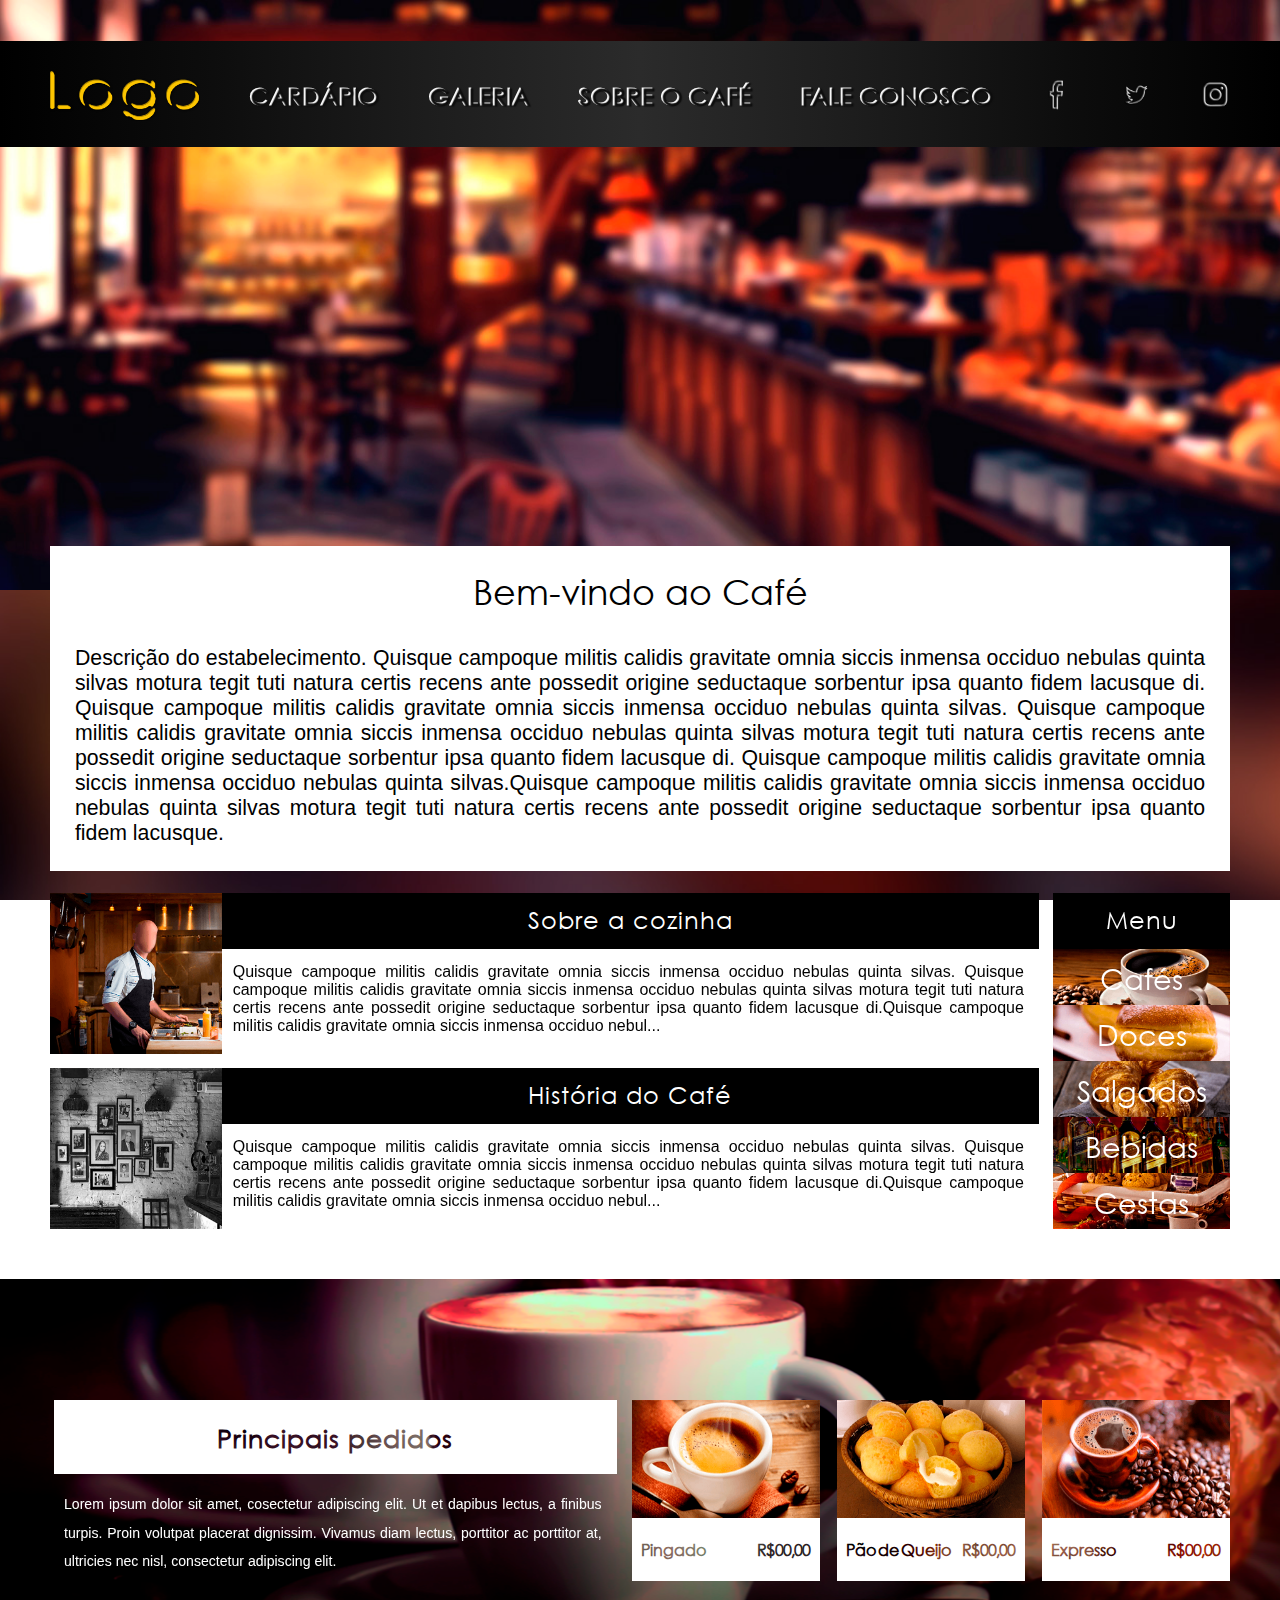
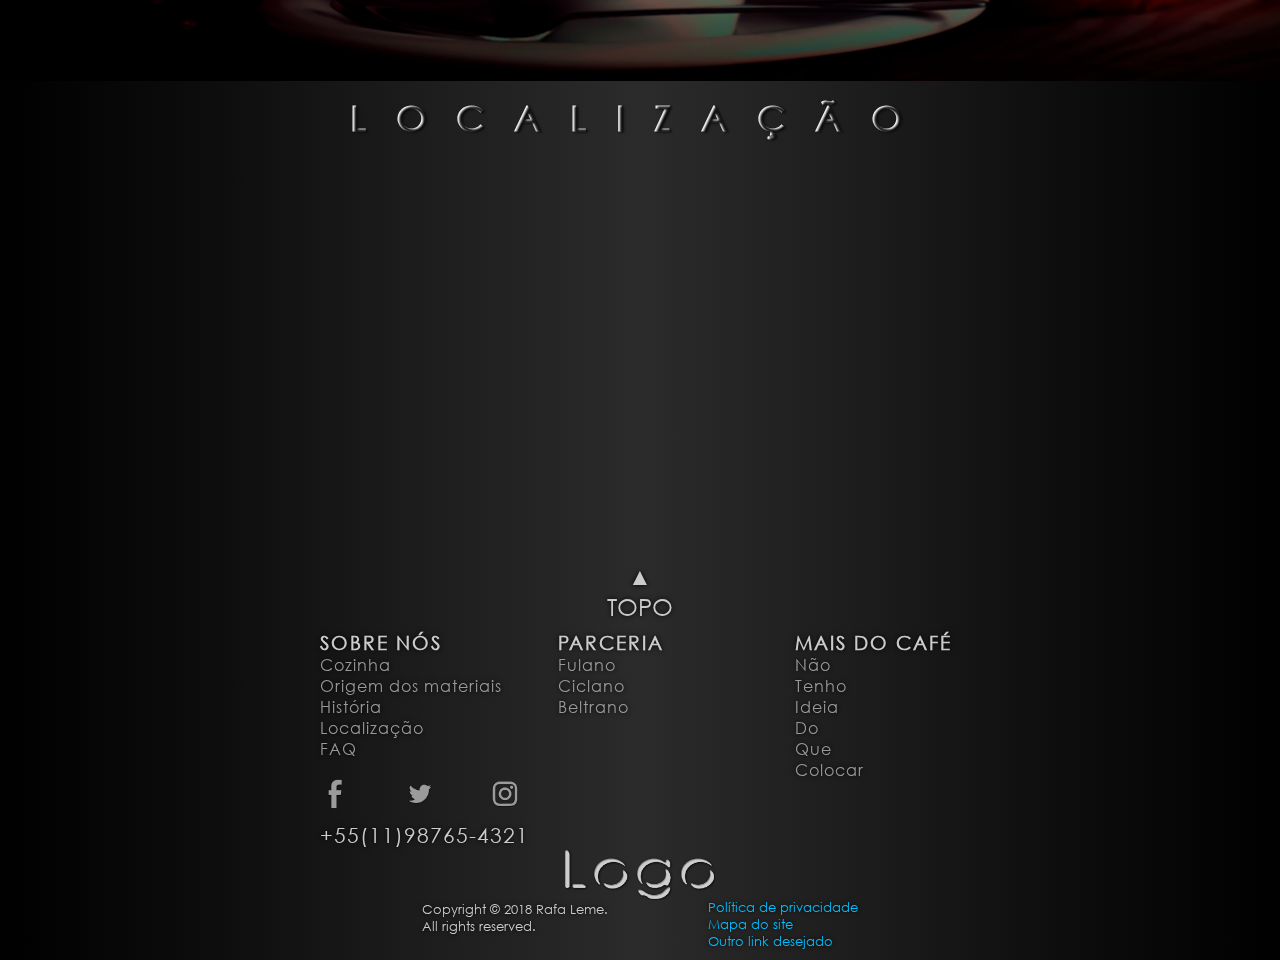
<file: index.html>
<!DOCTYPE html>
<html lang="pt-br">   
    <head>
        <meta charset="utf-8">
        <title>Nome do Café</title>
        <link rel="stylesheet" href="CSS/estilo.css">
    </head>
    <body>
        <header id="header">
            <nav>
                <ul>
                    <li id="logo"><a href="index.html"><img src="images/logo.png" alt="Logo" /></a></li>                  
                    <li><a href="menu.html">Cardápio</a></li>
                    <li><a href="galeria.html">Galeria</a></li>
                    <li><a href="sobre.html">Sobre o Café</a></li>
                    <li><a href="fale_conosco.html">Fale conosco</a></li>
                    <li class="listaredes"><a href="https://www.facebook.com"><img src="images/fblogonav.png" alt="f" class="redesocial" /></a></li>
                    <li class="listaredes"><a href="https://www.twitter.com"><img src="images/ttlogonav.png" alt="t" class="redesocial"/></a></li>
                    <li class="listaredes"><a href="https://www.instagram.com"><img src="images/iglogonav.png" alt="i" class="redesocial"/></a></li>
                </ul>                
            </nav>                    
        </header>
        <main>
            <article id="principal">
                <h1>Bem-vindo ao Café</h1>
                <p> Descrição do estabelecimento. Quisque campoque militis calidis gravitate omnia siccis inmensa occiduo nebulas quinta silvas motura tegit tuti natura certis recens ante possedit origine seductaque sorbentur ipsa quanto fidem lacusque di. Quisque campoque militis calidis gravitate omnia siccis inmensa occiduo nebulas quinta silvas. Quisque campoque militis calidis gravitate omnia siccis inmensa occiduo nebulas quinta silvas motura tegit tuti natura certis recens ante possedit origine seductaque sorbentur ipsa quanto fidem lacusque di. Quisque campoque militis calidis gravitate omnia siccis inmensa occiduo nebulas quinta silvas.Quisque campoque militis calidis gravitate omnia siccis inmensa occiduo nebulas quinta silvas motura tegit tuti natura certis recens ante possedit origine seductaque sorbentur ipsa quanto fidem lacusque.</p>
            </article>
            <article id="sobre">
                <h6>a</h6>
                <a href="sobre.html#cozinha">
                    <section id="sobrecozinha">
                        <img src="images/sobrecozinha.png" alt="Sobre a Cozinha" />
                        <h2>Sobre a cozinha</h2>
                        <p>Quisque campoque militis calidis gravitate omnia siccis inmensa occiduo nebulas quinta silvas. Quisque campoque militis calidis gravitate omnia siccis inmensa occiduo nebulas quinta silvas motura tegit tuti natura certis recens ante possedit origine seductaque sorbentur ipsa quanto fidem lacusque di.Quisque campoque militis calidis gravitate omnia siccis inmensa occiduo nebul...</p>      
                    </section>
                </a>
                <a href="sobre.html#historia">
                    <section id="sobrehistoria">
                        <img src="images/sobrehistoria.png" alt="História do Café" />
                        <h2>História do Café</h2>
                        <p>Quisque campoque militis calidis gravitate omnia siccis inmensa occiduo nebulas quinta silvas. Quisque campoque militis calidis gravitate omnia siccis inmensa occiduo nebulas quinta silvas motura tegit tuti natura certis recens ante possedit origine seductaque sorbentur ipsa quanto fidem lacusque di.Quisque campoque militis calidis gravitate omnia siccis inmensa occiduo nebul...</p>
                    </section>
                    </a>
                <aside id="menurapido">
                    <h2><a href="menu.html#cardapio">Menu</a></h2>
                    <ul>
                        <li id="listacafes"><a href="menu.html#cafes">Cafés</a></li>
                        <li id="listadoces"><a href="menu.html#doces">Doces</a></li>
                        <li id="listasalgados"><a href="menu.html#salgados">Salgados</a></li>
                        <li id="listabebidas"><a href="menu.html#bebidas">Bebidas</a></li>
                        <li id="listacestas"><a href="menu.html#cestas">Cestas</a></li>
                    </ul>
                </aside>
            </article>
        </main>
        <article id="pedidos">
            <h2>Principais pedidos</h2>
            <p>Lorem ipsum dolor sit amet, cosectetur adipiscing elit. Ut et dapibus lectus, a finibus turpis. Proin volutpat placerat dignissim. Vivamus diam lectus, porttitor ac porttitor at, ultricies nec nisl, consectetur adipiscing elit.</p>                
            <section id="pedido01">
                <h6>a</h6>
                <img src="images/pedido01.png" alt="pedido01" />
                <section>
                    <h4>Pingado</h4>
                    <p>R$ 00,00</p>
                </section>
            </section>
            <section id="pedido02">
                <h6>a</h6>
                <img src="images/pedido02.png" alt="pedido02" />
                <section>
                    <h4>Pão de Queijo</h4>
                    <p>R$ 00,00</p>
                </section>
            </section>
            <section id="pedido03">
                <h6>a</h6>
                <img src="images/pedido03.png" alt="pedido03" />
                <section>
                    <h4>Expresso</h4>
                    <p>R$ 00,00</p>
                </section>
            </section>
        </article>
        <article id="local">
            <h2>Localização</h2>
            <iframe src="https://www.google.com/maps/embed/v1/place?q=Faculdade+de+Tecnologia+de+São+Roque,São+Roque,SP&key=AIzaSyAN0om9mFmy1QN6Wf54tXAowK4eT0ZUPrU&zoom=18"></iframe>
        </article>
        <footer>
            <a id="linktopo" href="#header"> ▲ TOPO</a>
            <section id="footercoluna1">
                <h3>Sobre nós</h3>
                <ul id="sobrenos">
                    <li><a href="sobre.html#cozinha">Cozinha</a></li>
                    <li><a href="sobre.html#ingredientes">Origem dos materiais</a></li>
                    <li><a href="sobre.html#historia">História</a></li>
                    <li><a href="sobre.html#localsobre">Localização</a></li>
                    <li><a href="sobre.html#faq">FAQ</a></li>
                </ul>
                <ul id="footersocial">
                    <li><a href="https://www.facebook.com"><img src="images/fblogo.png" alt="f" class="redesocial" /></a></li>
                    <li><a href="https://www.twitter.com"><img src="images/ttlogo.png" alt="t" class="redesocial"/></a></li>
                    <li><a href="https://www.instagram.com"><img src="images/iglogo.png" alt="i" class="redesocial"/></a></li>
                </ul>
                <p>+55(11)98765-4321</p>
            </section>
            <section id="footercoluna2">
                <h3>Parceria</h3>
                <ul>
                    <li><a href="#">Fulano</a></li>
                    <li><a href="#">Ciclano</a></li>
                    <li><a href="#">Beltrano</a></li>
                </ul>
            </section>
            <section id="footercoluna3">
                <h3>Mais do café</h3>
                <ul>
                    <li><a href="#">Não</a></li>
                    <li><a href="#">Tenho</a></li>
                    <li><a href="#">Ideia</a></li>
                    <li><a href="#">Do</a></li>
                    <li><a href="#">Que</a></li>
                    <li><a href="#">Colocar</a></li>
                </ul>
            </section>
            <img id="logofooter" src="images/logobasico.png" alt="Logo" />
            <section id="logofundoesquerdo">
                <h6>a</h6>
                <p>Copyright &copy; 2018 Rafa Leme.</p>
                <p>All rights reserved.</p>
            </section>
            <section id="logofundodireito">
                <h6>a</h6>
                <p><a href="#">Política de privacidade</a></p>
                <p><a href="#">Mapa do site</a></p>
                <p><a href="#">Outro link desejado</a></p>
            </section>
        </footer>
    </body>
</html>
</file>
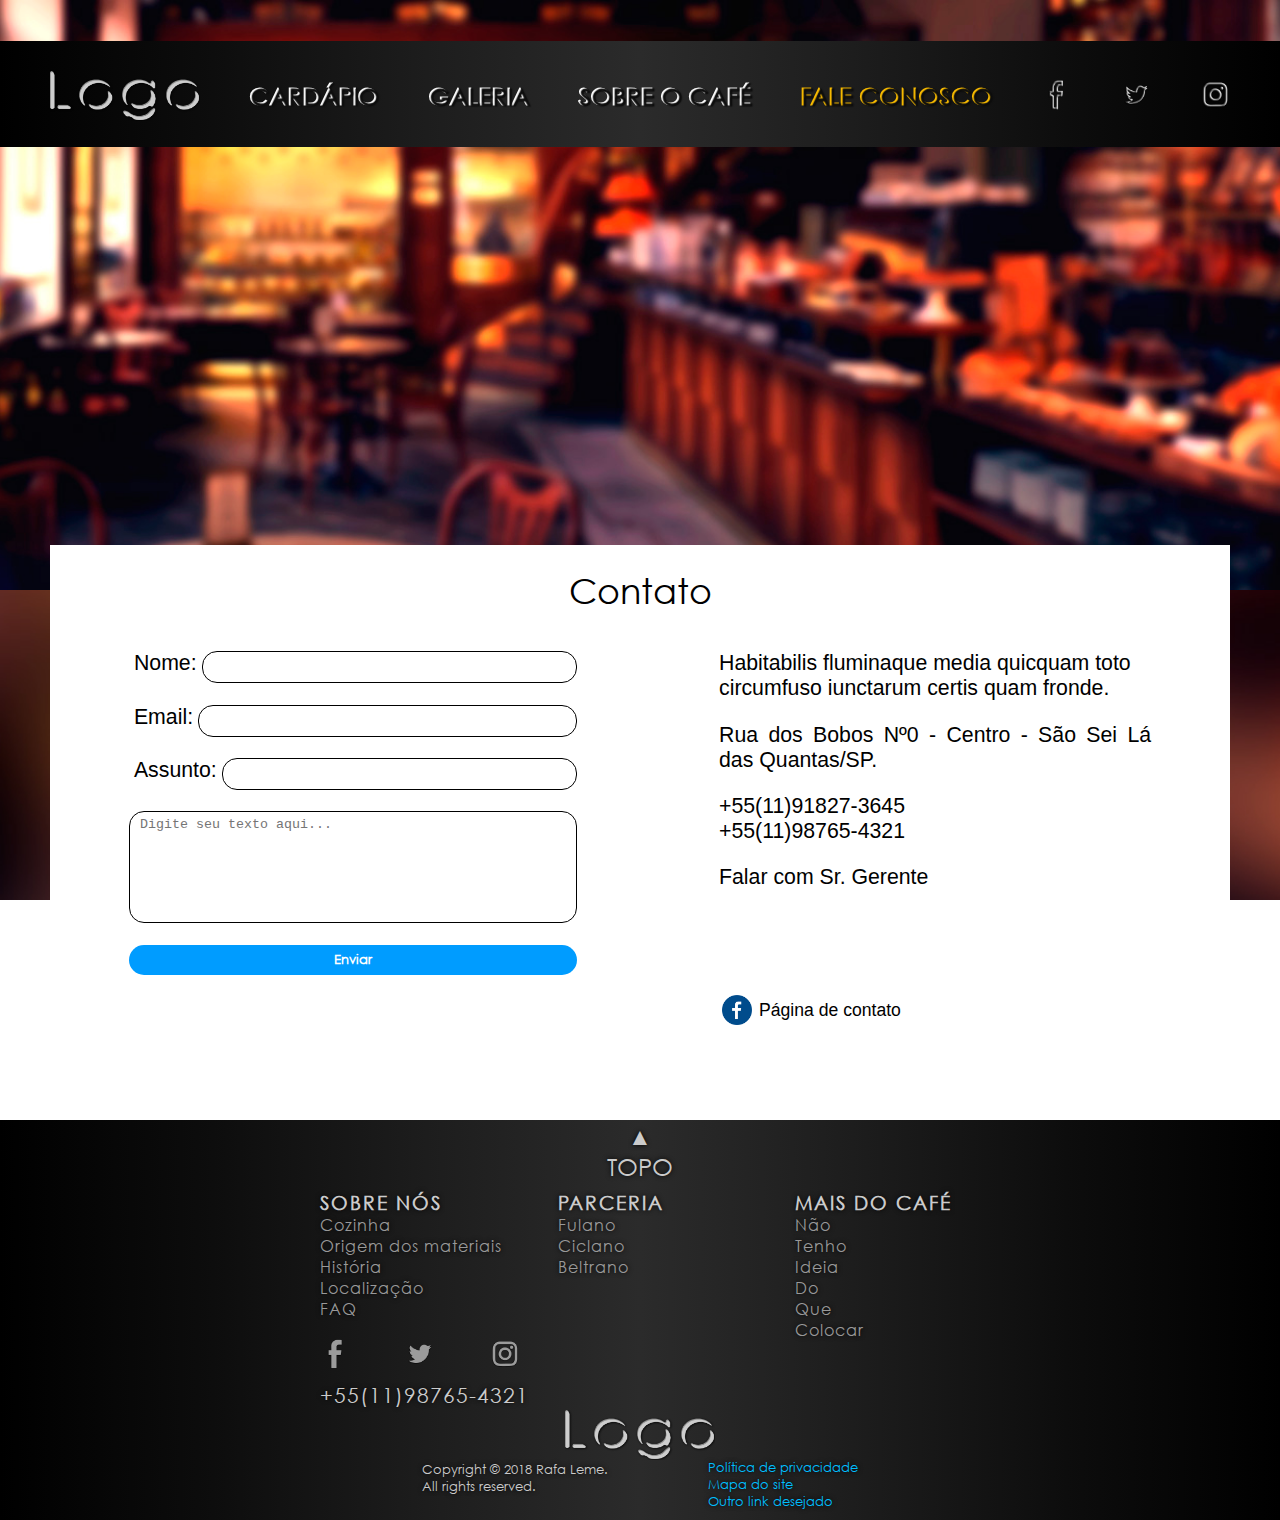
<file: fale_conosco.html>
<!DOCTYPE html>
<html lang="pt-br">   
    <head>
        <meta charset="utf-8">
        <title>Nome do Café | Contato</title>
        <link rel="stylesheet" href="CSS/estilo.css">
    </head>
    <body>
        <header id="header">
            <nav>
                <ul>
                    <li id="logo"><a href="index.html"><img src="images/logobasico.png" alt="Logo" /></a></li>                  
                    <li><a href="menu.html">Cardápio</a></li>
                    <li><a href="galeria.html">Galeria</a></li>
                    <li><a href="sobre.html">Sobre o Café</a></li>
                    <li><a href="fale_conosco.html" id="activelink">Fale conosco</a></li>
                    <li class="listaredes"><a href="https://www.facebook.com"><img src="images/fblogonav.png" alt="f" class="redesocial" /></a></li>
                    <li class="listaredes"><a href="https://www.twitter.com"><img src="images/ttlogonav.png" alt="t" class="redesocial"/></a></li>
                    <li class="listaredes"><a href="https://www.instagram.com"><img src="images/iglogonav.png" alt="i" class="redesocial"/></a></li>
                </ul>                
            </nav>                    
        </header>
        <main>
            <article id="contato">
                <h1>Contato</h1>
                <section id="contatotel">
                    <h2>Telefone</h2>
                    <p>Habitabilis fluminaque media quicquam toto
        circumfuso iunctarum certis quam fronde.</p>
                    <p>Rua dos Bobos Nº0 - Centro - São Sei Lá das Quantas/SP.</p>
                    <p>+55(11)91827-3645
                        +55(11)98765-4321</p>
                    <p>Falar com Sr. Gerente</p>
                    <a href="https://www.facebook.com"><img id="fbroundlogo" src="images/fblogoround.png" alt="f"/>Página de contato</a>
                </section>
                <section id="contatoemail">
                    <h2>Mande-nos um email</h2>
                    <form action="#" method="post">
                        <fieldset>
                            <p>
                                <label for="name">Nome:</label>
                                <input type="text" id="name" />
                            </p>
                            <p>
                                <label for="email">Email:</label>
                                <input type="email" id="email" />
                            </p>
                            <p>
                                <label for="subject">Assunto:</label>
                                <input id="subject">
                            </p>
                            <p>
                                <label id="msgbox" for="msg">Mensagem:</label>
                                <textarea id="msg" placeholder="Digite seu texto aqui..."></textarea>
                            </p>
                            <p class="button">
                                <button type="submit">Enviar</button>
                            </p>
                        </fieldset>
                    </form>
                </section>
            </article>
        </main>
        <footer>
            <a id="linktopo" href="#header"> ▲ TOPO</a>
            <section id="footercoluna1">
                <h3>Sobre nós</h3>
                <ul id="sobrenos">
                    <li><a href="sobre.html#cozinha">Cozinha</a></li>
                    <li><a href="sobre.html#ingredientes">Origem dos materiais</a></li>
                    <li><a href="sobre.html#historia">História</a></li>
                    <li><a href="sobre.html#localsobre">Localização</a></li>
                    <li><a href="sobre.html#faq">FAQ</a></li>
                </ul>
                <ul id="footersocial">
                    <li><a href="https://www.facebook.com"><img src="images/fblogo.png" alt="f" class="redesocial" /></a></li>
                    <li><a href="https://www.twitter.com"><img src="images/ttlogo.png" alt="t" class="redesocial"/></a></li>
                    <li><a href="https://www.instagram.com"><img src="images/iglogo.png" alt="i" class="redesocial"/></a></li>
                </ul>
                <p>+55(11)98765-4321</p>
            </section>
            <section id="footercoluna2">
                <h3>Parceria</h3>
                <ul>
                    <li><a href="#">Fulano</a></li>
                    <li><a href="#">Ciclano</a></li>
                    <li><a href="#">Beltrano</a></li>
                </ul>
            </section>
            <section id="footercoluna3">
                <h3>Mais do café</h3>
                <ul>
                    <li><a href="#">Não</a></li>
                    <li><a href="#">Tenho</a></li>
                    <li><a href="#">Ideia</a></li>
                    <li><a href="#">Do</a></li>
                    <li><a href="#">Que</a></li>
                    <li><a href="#">Colocar</a></li>
                </ul>
            </section>
            <img id="logofooter" src="images/logobasico.png" alt="Logo" />
            <section id="logofundoesquerdo">
                <h6>a</h6>
                <p>Copyright &copy; 2018 Rafa Leme.</p>
                <p>All rights reserved.</p>
            </section>
            <section id="logofundodireito">
                <h6>a</h6>
                <p><a href="#">Política de privacidade</a></p>
                <p><a href="#">Mapa do site</a></p>
                <p><a href="#">Outro link desejado</a></p>
            </section>
        </footer>
    </body>
</html>
</file>
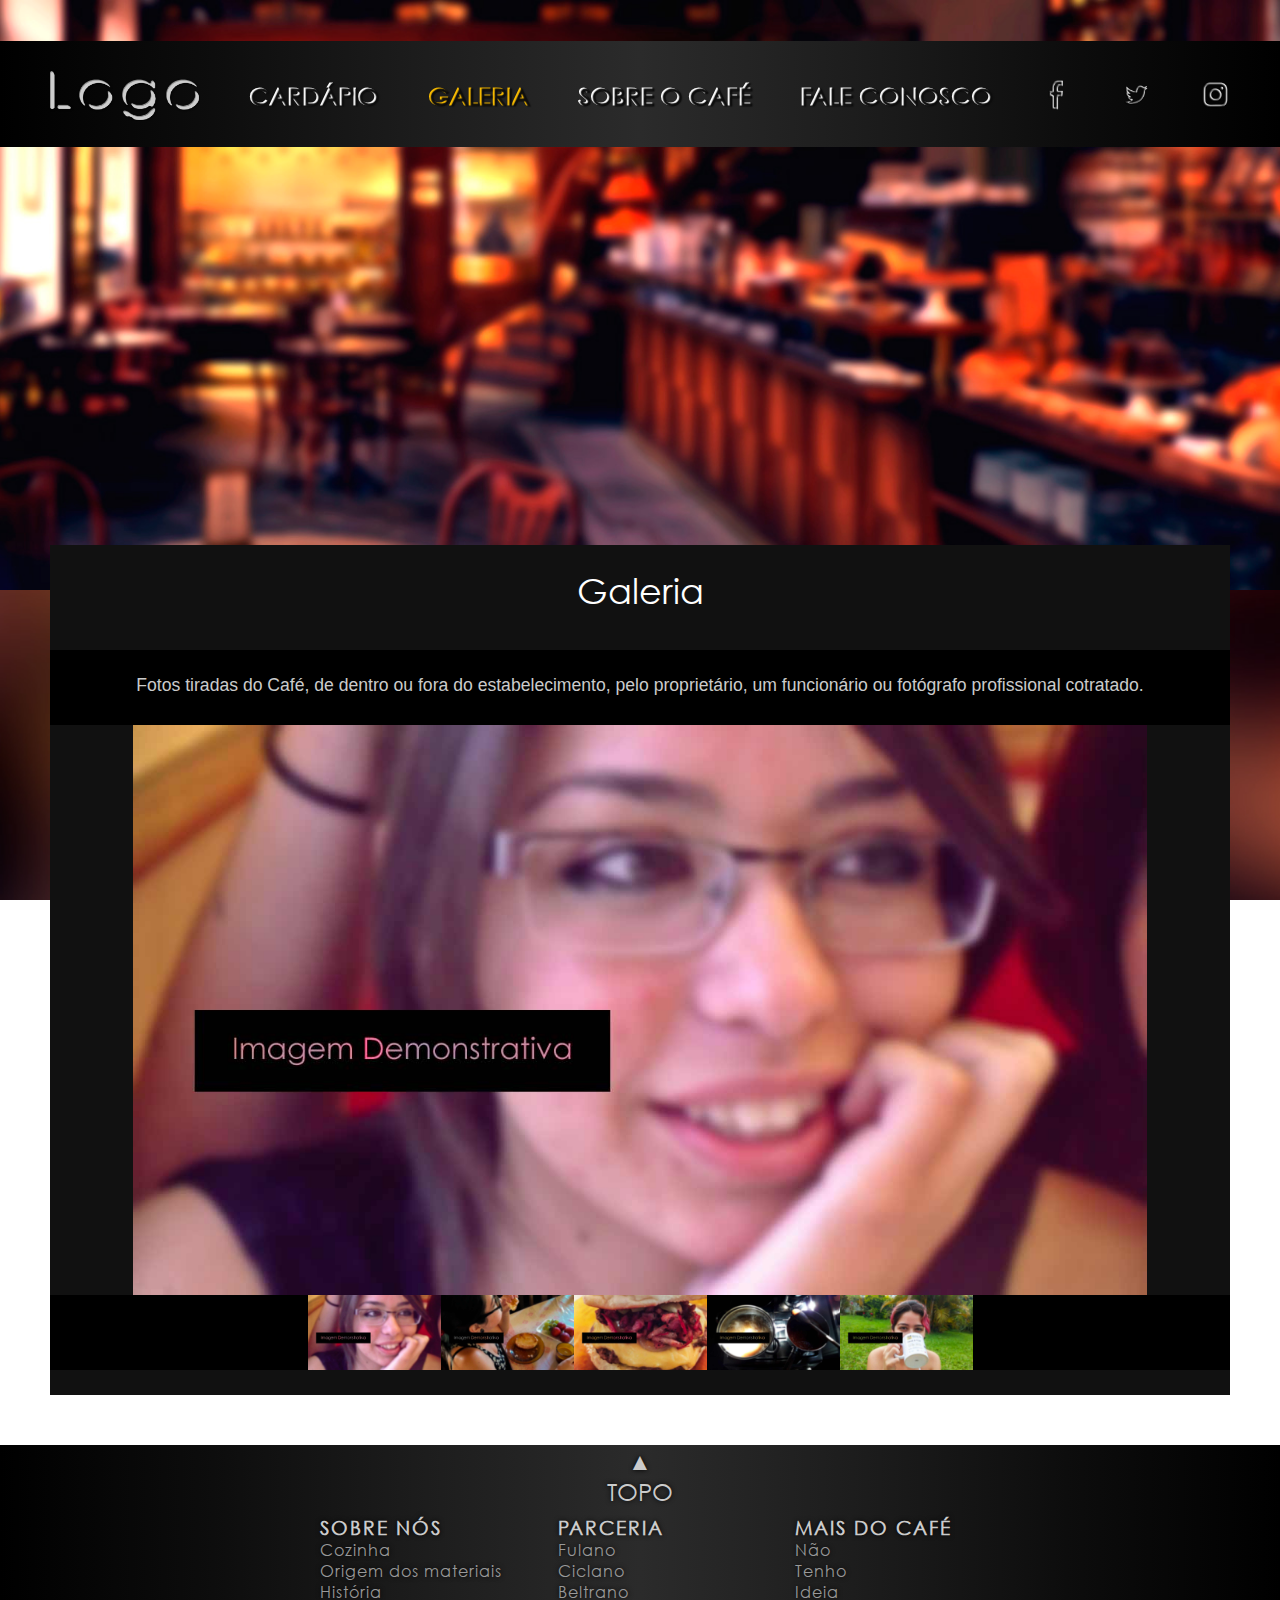
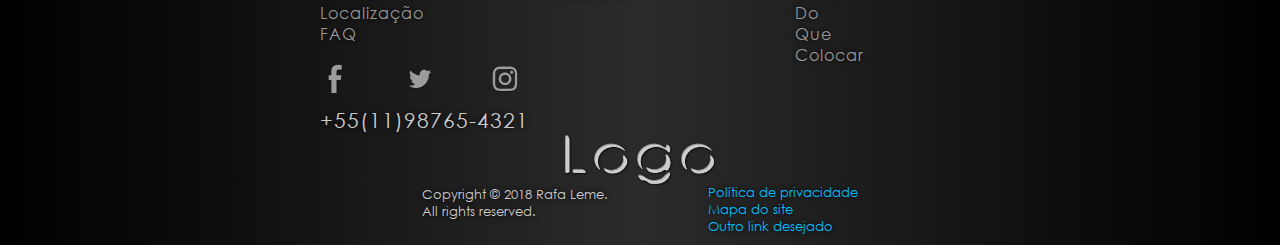
<file: galeria.html>
<!DOCTYPE html>
<html lang="pt-br">   
    <head>
        <meta charset="utf-8">
        <title>Nome do Café | Galeria</title>
        <link rel="stylesheet" href="CSS/estilo.css">
    </head>
    <body>
        <header id="header">
            <nav>
                <ul>
                    <li id="logo"><a href="index.html"><img src="images/logobasico.png" alt="Logo" /></a></li>                  
                    <li><a href="menu.html">Cardápio</a></li>
                    <li><a href="galeria.html" id="activelink">Galeria</a></li>
                    <li><a href="sobre.html">Sobre o Café</a></li>
                    <li><a href="fale_conosco.html">Fale conosco</a></li>
                    <li class="listaredes"><a href="https://www.facebook.com"><img src="images/fblogonav.png" alt="f" class="redesocial" /></a></li>
                    <li class="listaredes"><a href="https://www.twitter.com"><img src="images/ttlogonav.png" alt="t" class="redesocial"/></a></li>
                    <li class="listaredes"><a href="https://www.instagram.com"><img src="images/iglogonav.png" alt="i" class="redesocial"/></a></li>
                </ul>                
            </nav>                    
        </header>
        <main>
            <article id="galeria">
                <h1>Galeria</h1>
                <p>Fotos tiradas do Café, de dentro ou fora do estabelecimento, pelo proprietário, um funcionário ou fotógrafo profissional cotratado.</p>
                <ul id="navgaleria">
                    <li><a href="#foto1"><img alt="" src="images/fotografia1.jpg" /></a></li>
                    <li><a href="#foto2"><img alt="" src="images/fotografia2.jpg" /></a></li>
                    <li><a href="#foto3"><img alt="" src="images/fotografia3.jpg" /></a></li>
                    <li><a href="#foto4"><img alt="" src="images/fotografia4.jpg" /></a></li>
                    <li><a href="#foto5"><img alt="" src="images/fotografia5.jpg" /></a></li>
                </ul>
                <section id="fotocheia">
                    <h6>a</h6>
                    <section>
                        <h6>a</h6>
                        <img id="foto1" alt="" src="images/fotografia1.jpg" />
                        <section>
                            <h3>Nome da imagem 01</h3>
                            <p>Descrição da imagem</p>
                            <p>Pessoas na foto</p>
                            <p>Fotógrafo DD/MM/AA</p>
                        </section>
                    </section>
                    <section>
                        <h6>a</h6>
                        <a id="foto2"></a>
                        <img alt="" src="images/fotografia2.jpg" />
                        <section>
                            <h3>Nome da imagem 02</h3>
                            <p>Descrição da imagem</p>
                            <p>Pessoas na foto</p>
                            <p>Fotógrafo DD/MM/AA</p>
                        </section>
                    </section>
                    <section>
                        <h6>a</h6>
                        <img id="foto3" alt="" src="images/fotografia3.jpg" />
                        <section>
                            <h3>Nome da imagem 03</h3>
                            <p>Descrição da imagem</p>
                            <p>Pessoas na foto</p>
                            <p>Fotógrafo DD/MM/AA</p>
                        </section>
                    </section>
                    <section>
                        <h6>a</h6>
                        <img id="foto4" alt="" src="images/fotografia4.jpg" />
                        <section>
                            <h3>Nome da imagem 04</h3>
                            <p>Descrição da imagem</p>
                            <p>Pessoas na foto</p>
                            <p>Fotógrafo DD/MM/AA</p>
                        </section>
                    </section>
                    <section>
                        <h6>a</h6>
                        <img id="foto5" alt="" src="images/fotografia5.jpg" />
                        <section>
                            <h3>Nome da imagem 05</h3>
                            <p>Descrição da imagem</p>
                            <p>Pessoas na foto</p>
                            <p>Fotógrafo DD/MM/AA</p>
                        </section>
                    </section>
                </section>
            </article>
        </main>
        <footer>
            <a id="linktopo" href="#header"> ▲ TOPO</a>
            <section id="footercoluna1">
                <h3>Sobre nós</h3>
                <ul id="sobrenos">
                    <li><a href="sobre.html#cozinha">Cozinha</a></li>
                    <li><a href="sobre.html#ingredientes">Origem dos materiais</a></li>
                    <li><a href="sobre.html#historia">História</a></li>
                    <li><a href="sobre.html#localsobre">Localização</a></li>
                    <li><a href="sobre.html#faq">FAQ</a></li>
                </ul>
                <ul id="footersocial">
                    <li><a href="https://www.facebook.com"><img src="images/fblogo.png" alt="f" class="redesocial" /></a></li>
                    <li><a href="https://www.twitter.com"><img src="images/ttlogo.png" alt="t" class="redesocial"/></a></li>
                    <li><a href="https://www.instagram.com"><img src="images/iglogo.png" alt="i" class="redesocial"/></a></li>
                </ul>
                <p>+55(11)98765-4321</p>
            </section>
            <section id="footercoluna2">
                <h3>Parceria</h3>
                <ul>
                    <li><a href="#">Fulano</a></li>
                    <li><a href="#">Ciclano</a></li>
                    <li><a href="#">Beltrano</a></li>
                </ul>
            </section>
            <section id="footercoluna3">
                <h3>Mais do café</h3>
                <ul>
                    <li><a href="#">Não</a></li>
                    <li><a href="#">Tenho</a></li>
                    <li><a href="#">Ideia</a></li>
                    <li><a href="#">Do</a></li>
                    <li><a href="#">Que</a></li>
                    <li><a href="#">Colocar</a></li>
                </ul>
            </section>
            <img id="logofooter" src="images/logobasico.png" alt="Logo" />
            <section id="logofundoesquerdo">
                <h6>a</h6>
                <p>Copyright &copy; 2018 Rafa Leme.</p>
                <p>All rights reserved.</p>
            </section>
            <section id="logofundodireito">
                <h6>a</h6>
                <p><a href="#">Política de privacidade</a></p>
                <p><a href="#">Mapa do site</a></p>
                <p><a href="#">Outro link desejado</a></p>
            </section>
        </footer>
    </body>
</html>
</file>
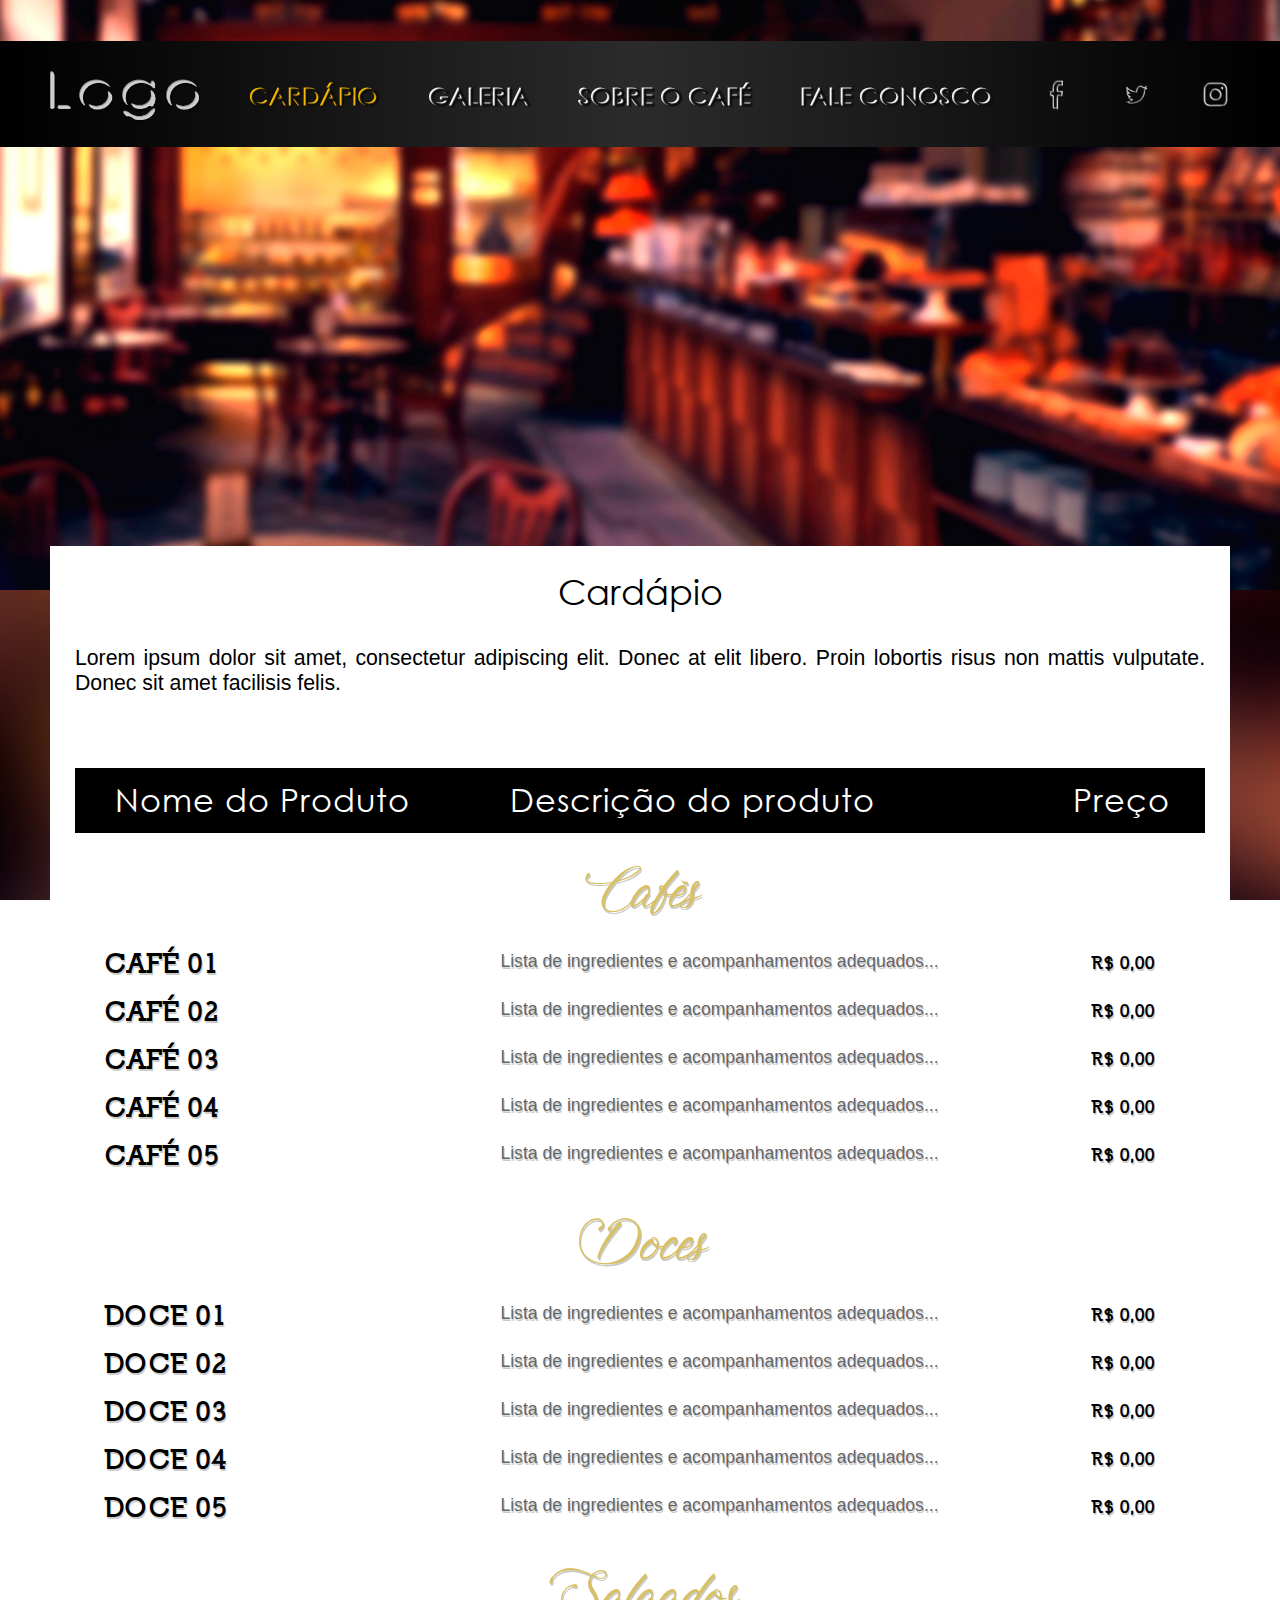
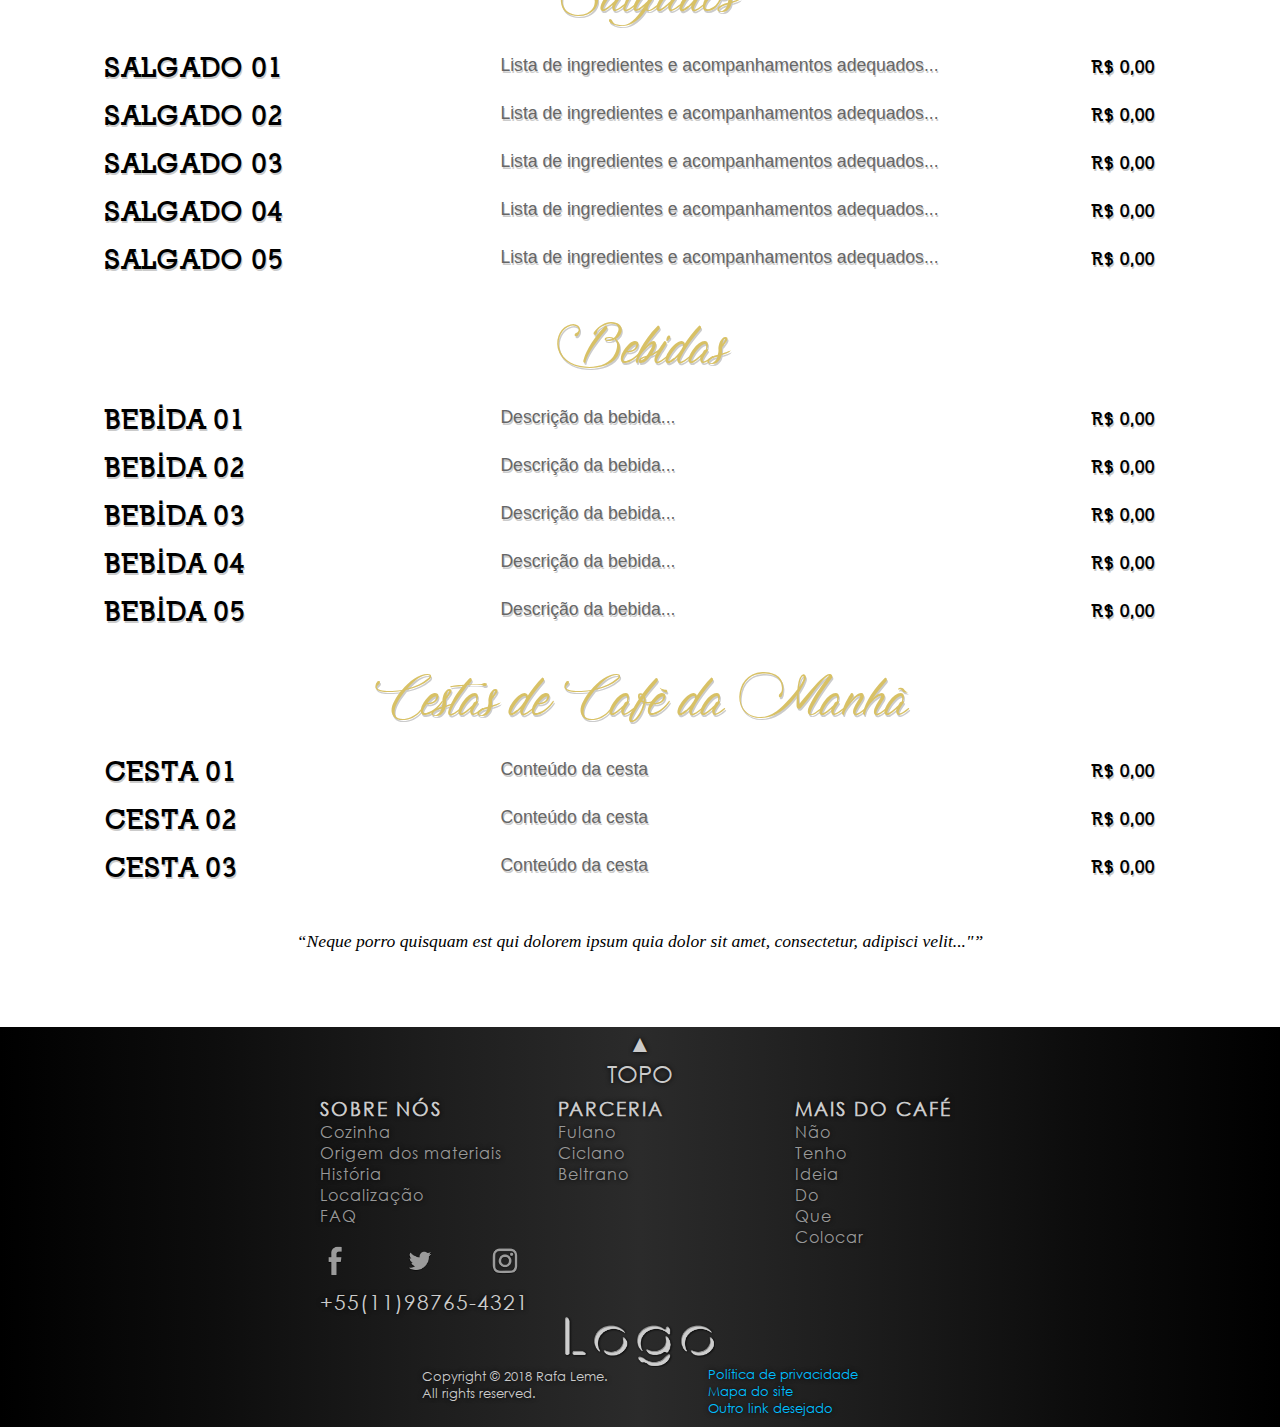
<file: menu.html>
<!DOCTYPE html>
<html lang="pt-br">   
    <head>
        <meta charset="utf-8">
        <title>Nome do Café | Cardápio</title>
        <link rel="stylesheet" href="CSS/estilo.css">
    </head>
    <body>
        <header id="header">
            <nav>
                <ul>
                    <li id="logo"><a href="index.html"><img src="images/logobasico.png" alt="Logo" /></a></li>                  
                    <li><a href="menu.html" id="activelink">Cardápio</a></li>
                    <li><a href="galeria.html">Galeria</a></li>
                    <li><a href="sobre.html">Sobre o Café</a></li>
                    <li><a href="fale_conosco.html">Fale conosco</a></li>
                    <li class="listaredes"><a href="https://www.facebook.com"><img src="images/fblogonav.png" alt="f" class="redesocial" /></a></li>
                    <li class="listaredes"><a href="https://www.twitter.com"><img src="images/ttlogonav.png" alt="t" class="redesocial"/></a></li>
                    <li class="listaredes"><a href="https://www.instagram.com"><img src="images/iglogonav.png" alt="i" class="redesocial"/></a></li>
                </ul>                
            </nav>                    
        </header>
        <main>
            <article id="principal">
                <h1>Cardápio</h1>
                <p>Lorem ipsum dolor sit amet, consectetur adipiscing elit. Donec at elit libero. Proin lobortis risus non mattis vulputate. Donec sit amet facilisis felis.</p>
                <table id="cardapio">
                    <thead>
                        <tr>
                            <th>Nome do Produto</th>
                            <th>Descrição do produto</th>
                            <th>Preço</th>
                        </tr>
                    </thead>
                    <tbody>
                        <tr id="cafes">
                            <th colspan="3">Cafés</th>
                        </tr>
                        <tr>
                            <td class="nomedoproduto">Café 01</td>
                            <td>Lista de ingredientes e acompanhamentos adequados...   </td>
                            <td class="preco">R$ 0,00</td>
                        </tr>
                        <tr>
                            <td class="nomedoproduto">Café 02</td>
                            <td>Lista de ingredientes e acompanhamentos adequados...   </td>
                            <td class="preco">R$ 0,00</td>
                        </tr>
                        <tr>
                            <td class="nomedoproduto">Café 03</td>
                            <td>Lista de ingredientes e acompanhamentos adequados...   </td>
                            <td class="preco">R$ 0,00</td>
                        </tr>
                        <tr>
                            <td class="nomedoproduto">Café 04</td>
                            <td>Lista de ingredientes e acompanhamentos adequados...   </td>
                            <td class="preco">R$ 0,00</td>
                        </tr>
                        <tr>
                            <td class="nomedoproduto">Café 05</td>
                            <td>Lista de ingredientes e acompanhamentos adequados...   </td>
                            <td class="preco">R$ 0,00</td>
                        </tr>
                        <tr id="doces">
                            <th colspan="3">Doces</th>
                        </tr>
                        <tr>
                            <td class="nomedoproduto">Doce 01</td>
                            <td>Lista de ingredientes e acompanhamentos adequados...   </td>
                            <td class="preco">R$ 0,00</td>
                        </tr>
                        <tr>
                            <td class="nomedoproduto">Doce 02</td>
                            <td>Lista de ingredientes e acompanhamentos adequados...   </td>
                            <td class="preco">R$ 0,00</td>
                        </tr>
                        <tr>
                            <td class="nomedoproduto">Doce 03</td>
                            <td>Lista de ingredientes e acompanhamentos adequados...   </td>
                            <td class="preco">R$ 0,00</td>
                        </tr>
                        <tr>
                            <td class="nomedoproduto">Doce 04</td>
                            <td>Lista de ingredientes e acompanhamentos adequados...   </td>
                            <td class="preco">R$ 0,00</td>
                        </tr>
                        <tr>
                            <td class="nomedoproduto">Doce 05</td>
                            <td>Lista de ingredientes e acompanhamentos adequados...   </td>
                            <td class="preco">R$ 0,00</td>
                        </tr>
                        <tr id="salgados">
                            <th colspan="3">Salgados</th>
                        </tr>
                        <tr>
                            <td class="nomedoproduto">Salgado 01</td>
                            <td>Lista de ingredientes e acompanhamentos adequados...   </td>
                            <td class="preco">R$ 0,00</td>
                        </tr>
                        <tr>
                            <td class="nomedoproduto">Salgado 02</td>
                            <td>Lista de ingredientes e acompanhamentos adequados...   </td>
                            <td class="preco">R$ 0,00</td>
                        </tr>
                        <tr>
                            <td class="nomedoproduto">Salgado 03</td>
                            <td>Lista de ingredientes e acompanhamentos adequados...   </td>
                            <td class="preco">R$ 0,00</td>
                        </tr>
                        <tr>
                            <td class="nomedoproduto">Salgado 04</td>
                            <td>Lista de ingredientes e acompanhamentos adequados...   </td>
                            <td class="preco">R$ 0,00</td>
                        </tr>
                        <tr>
                            <td class="nomedoproduto">Salgado 05</td>
                            <td>Lista de ingredientes e acompanhamentos adequados...   </td>
                            <td class="preco">R$ 0,00</td>
                        </tr>
                        <tr id="bebidas">
                            <th colspan="3">Bebidas</th>
                        </tr>
                        <tr>
                            <td class="nomedoproduto">Bebida 01</td>
                            <td>Descrição da bebida...</td>
                            <td class="preco">R$ 0,00</td>
                        </tr>
                        <tr>
                            <td class="nomedoproduto">Bebida 02</td>
                            <td>Descrição da bebida...</td>
                            <td class="preco">R$ 0,00</td>
                        </tr>
                        <tr>
                            <td class="nomedoproduto">Bebida 03</td>
                            <td>Descrição da bebida...</td>
                            <td class="preco">R$ 0,00</td>
                        </tr>
                        <tr>
                            <td class="nomedoproduto">Bebida 04</td>
                            <td>Descrição da bebida...</td>
                            <td class="preco">R$ 0,00</td>
                        </tr>
                        <tr>
                            <td class="nomedoproduto">Bebida 05</td>
                            <td>Descrição da bebida...</td>
                            <td class="preco">R$ 0,00</td>
                        </tr>
                        <tr id="cestas">
                            <th colspan="3">Cestas de Café da Manhã</th>
                        </tr>
                        <tr>
                            <td class="nomedoproduto">Cesta 01</td>
                            <td>Conteúdo da cesta</td>
                            <td class="preco">R$ 0,00</td>
                        </tr>
                        <tr>
                            <td class="nomedoproduto">Cesta 02</td>
                            <td>Conteúdo da cesta</td>
                            <td class="preco">R$ 0,00</td>
                        </tr>
                        <tr>
                            <td class="nomedoproduto">Cesta 03</td>
                            <td>Conteúdo da cesta</td>
                            <td class="preco">R$ 0,00</td>
                        </tr>
                    </tbody>
                </table>
                <q>Neque porro quisquam est qui dolorem ipsum quia dolor sit amet, consectetur, adipisci velit..."</q>
            </article>               
        </main>
        <footer>
            <a id="linktopo" href="#header"> ▲ TOPO</a>
            <section id="footercoluna1">
                <h3>Sobre nós</h3>
                <ul id="sobrenos">
                    <li><a href="sobre.html#cozinha">Cozinha</a></li>
                    <li><a href="sobre.html#ingredientes">Origem dos materiais</a></li>
                    <li><a href="sobre.html#historia">História</a></li>
                    <li><a href="sobre.html#localsobre">Localização</a></li>
                    <li><a href="sobre.html#faq">FAQ</a></li>
                </ul>
                <ul id="footersocial">
                    <li><a href="https://www.facebook.com"><img src="images/fblogo.png" alt="f" class="redesocial" /></a></li>
                    <li><a href="https://www.twitter.com"><img src="images/ttlogo.png" alt="t" class="redesocial"/></a></li>
                    <li><a href="https://www.instagram.com"><img src="images/iglogo.png" alt="i" class="redesocial"/></a></li>
                </ul>
                <p>+55(11)98765-4321</p>
            </section>
            <section id="footercoluna2">
                <h3>Parceria</h3>
                <ul>
                    <li><a href="#">Fulano</a></li>
                    <li><a href="#">Ciclano</a></li>
                    <li><a href="#">Beltrano</a></li>
                </ul>
            </section>
            <section id="footercoluna3">
                <h3>Mais do café</h3>
                <ul>
                    <li><a href="#">Não</a></li>
                    <li><a href="#">Tenho</a></li>
                    <li><a href="#">Ideia</a></li>
                    <li><a href="#">Do</a></li>
                    <li><a href="#">Que</a></li>
                    <li><a href="#">Colocar</a></li>
                </ul>
            </section>
            <img id="logofooter" src="images/logobasico.png" alt="Logo" />
            <section id="logofundoesquerdo">
                <h6>a</h6>
                <p>Copyright &copy; 2018 Rafa Leme.</p>
                <p>All rights reserved.</p>
            </section>
            <section id="logofundodireito">
                <h6>a</h6>
                <p><a href="#">Política de privacidade</a></p>
                <p><a href="#">Mapa do site</a></p>
                <p><a href="#">Outro link desejado</a></p>
            </section>
        </footer>
    </body>
</html>
</file>
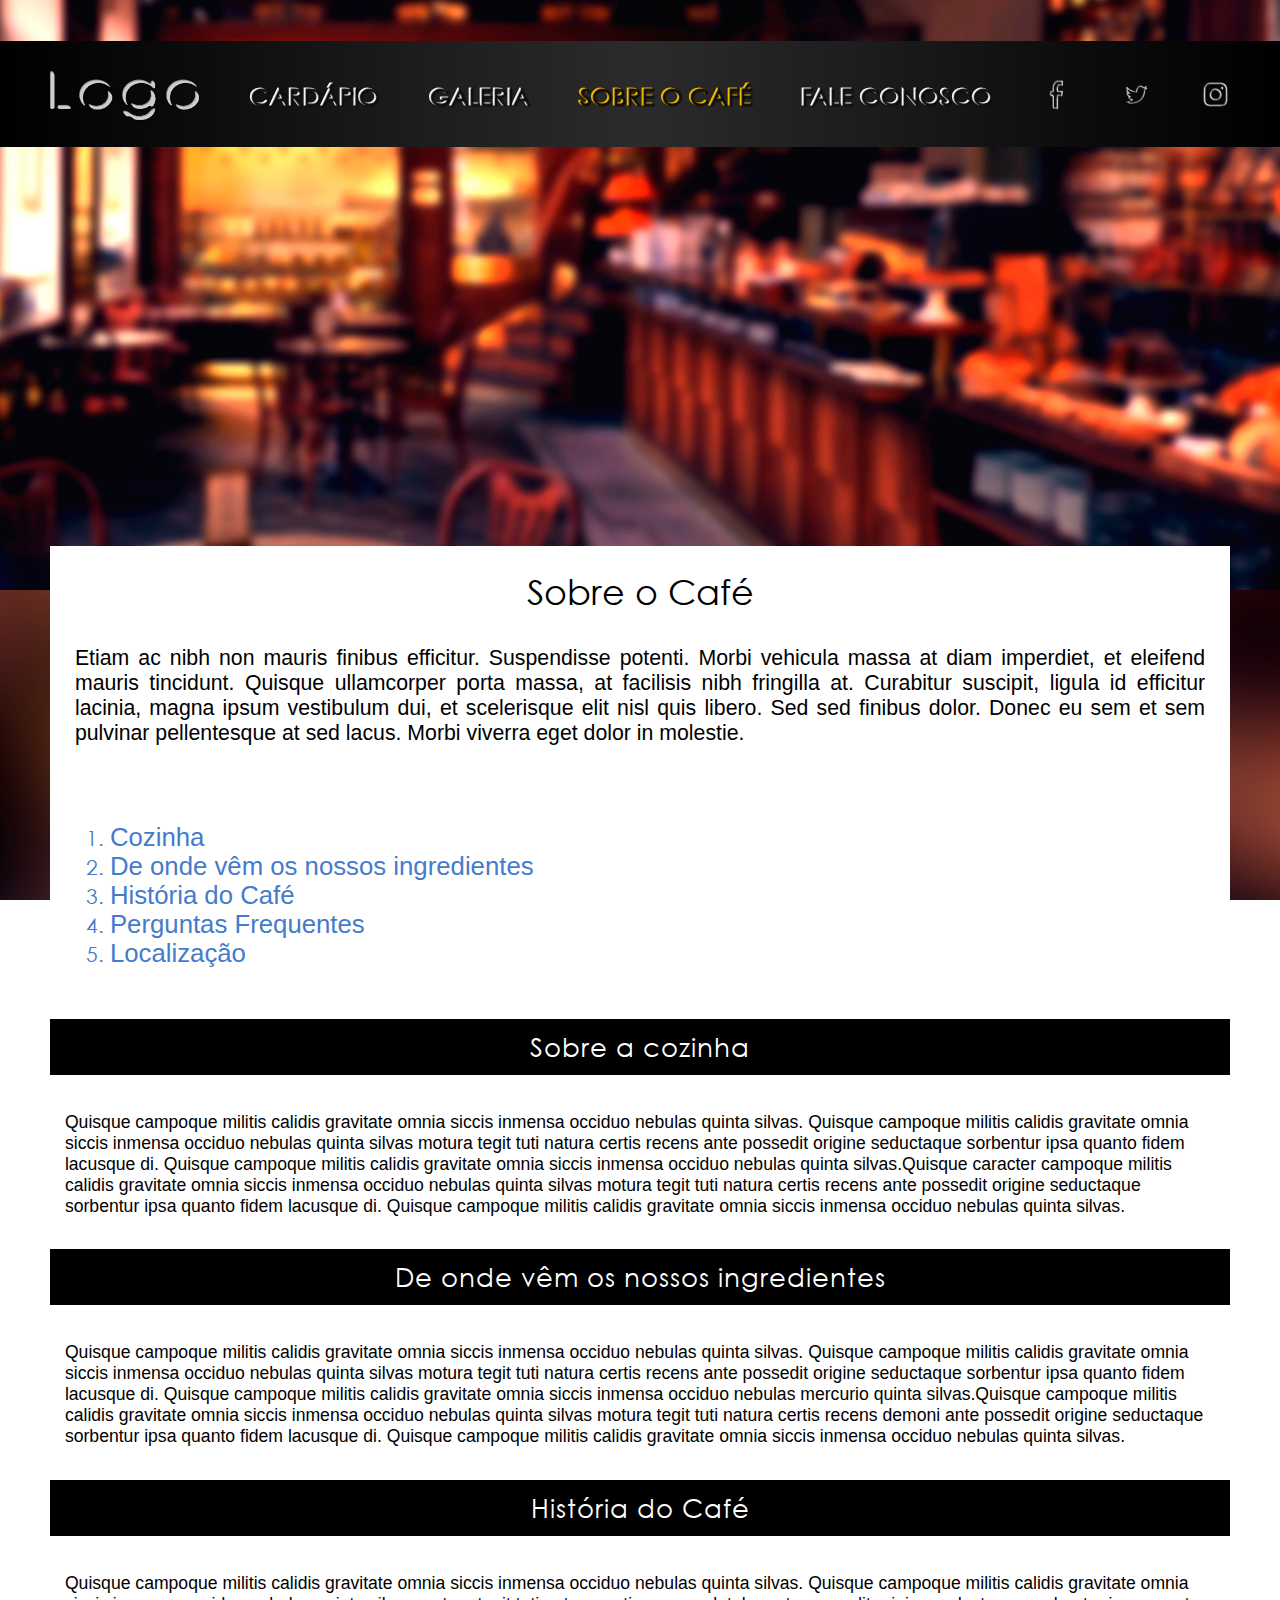
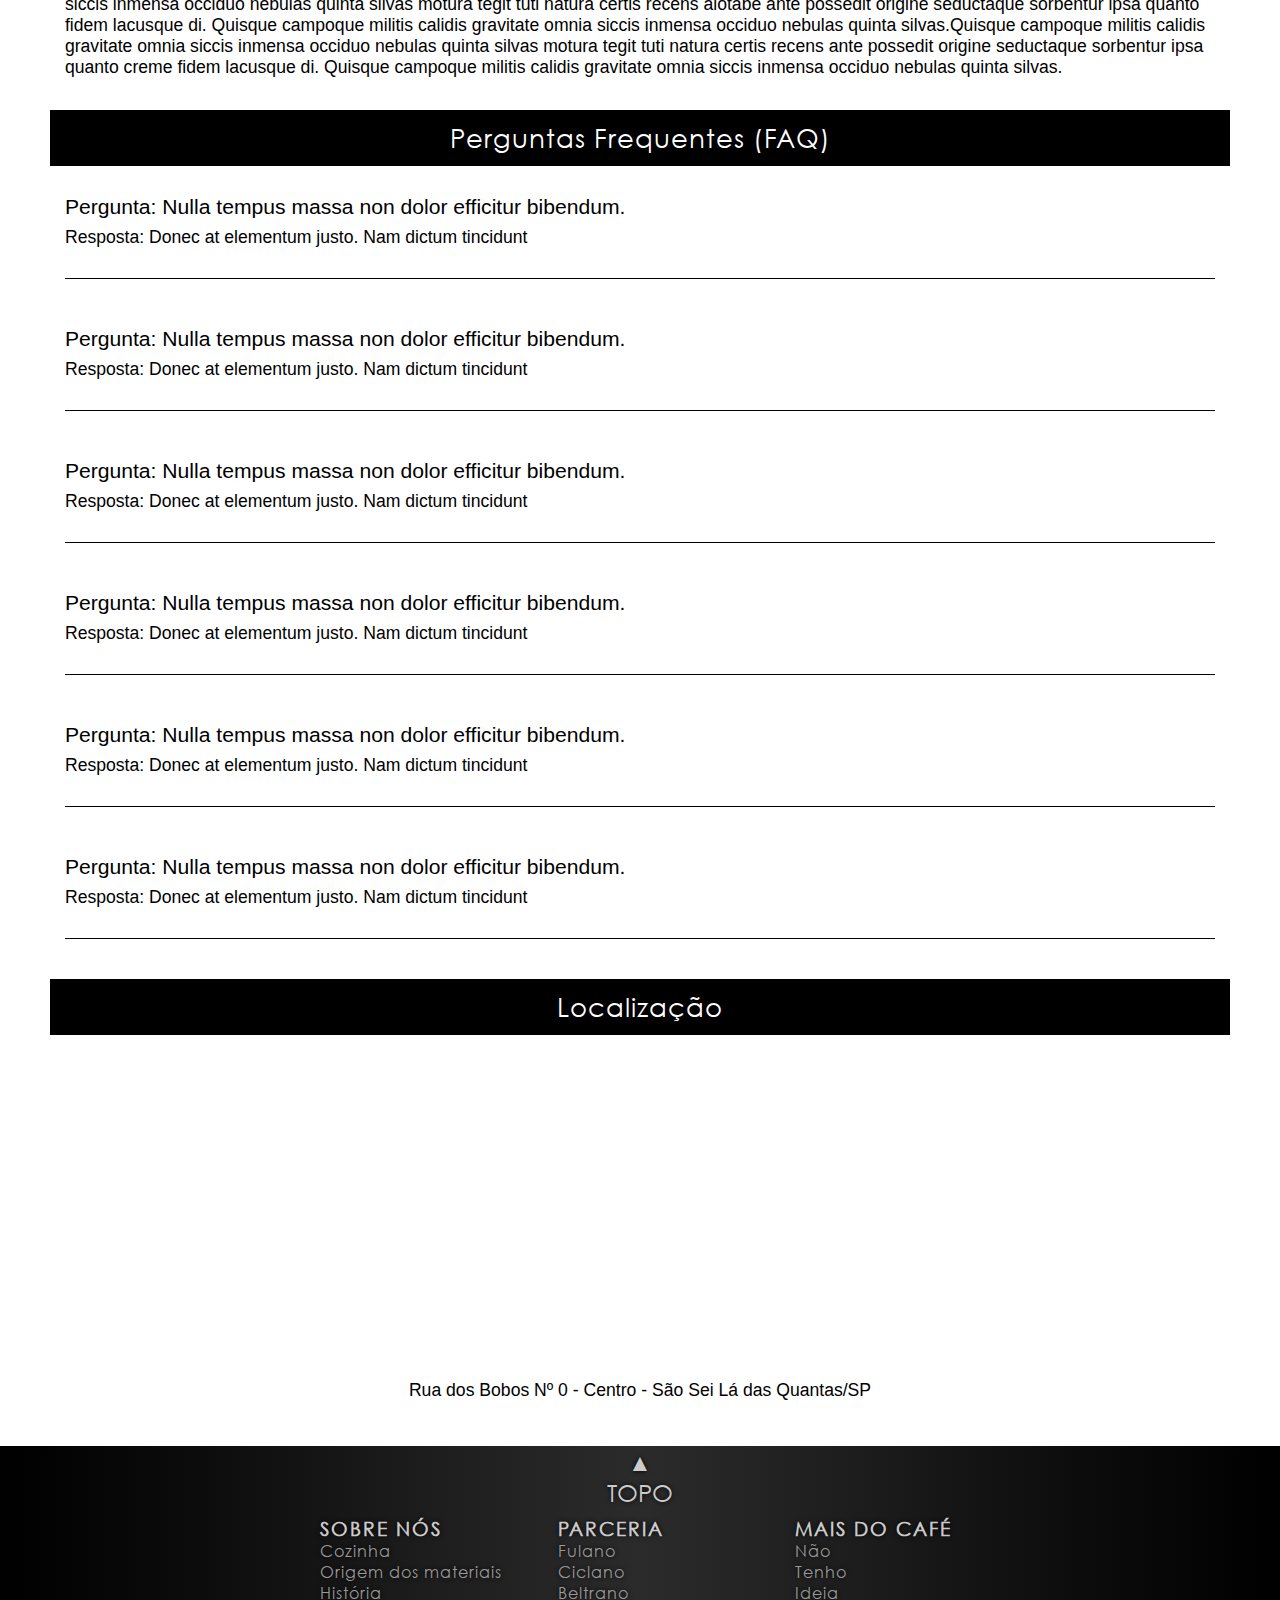
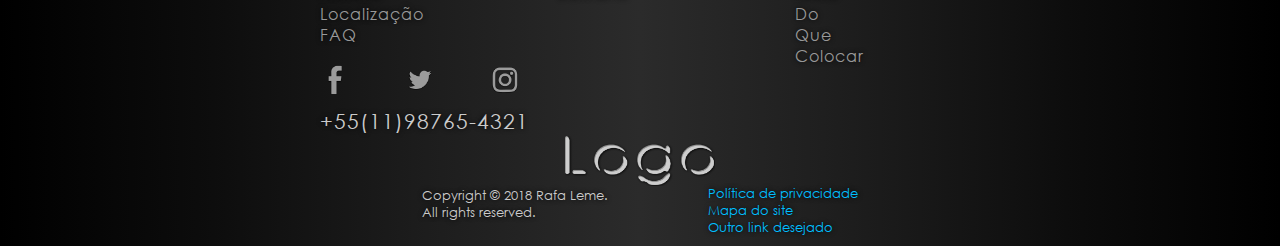
<file: sobre.html>
<!DOCTYPE html>
<html lang="pt-br">   
    <head>
        <meta charset="utf-8">
        <title>Nome do Café | Saiba mais</title>
        <link rel="stylesheet" href="CSS/estilo.css">
    </head>
    <body>
        <header id="header">
            <nav>
                <ul>
                    <li id="logo"><a href="index.html"><img src="images/logobasico.png" alt="Logo" /></a></li>                  
                    <li><a href="menu.html">Cardápio</a></li>
                    <li><a href="galeria.html">Galeria</a></li>
                    <li><a href="sobre.html" id="activelink">Sobre o Café</a></li>
                    <li><a href="fale_conosco.html">Fale conosco</a></li>
                    <li class="listaredes"><a href="https://www.facebook.com"><img src="images/fblogonav.png" alt="f" class="redesocial" /></a></li>
                    <li class="listaredes"><a href="https://www.twitter.com"><img src="images/ttlogonav.png" alt="t" class="redesocial"/></a></li>
                    <li class="listaredes"><a href="https://www.instagram.com"><img src="images/iglogonav.png" alt="i" class="redesocial"/></a></li>
                </ul>                
            </nav>                    
        </header>
        <main>
            <article id="principal">
                <h1>Sobre o Café</h1>
                <p>Etiam ac nibh non mauris finibus efficitur. Suspendisse potenti. Morbi vehicula massa at diam imperdiet, et eleifend mauris tincidunt. Quisque ullamcorper porta massa, at facilisis nibh fringilla at. Curabitur suscipit, ligula id efficitur lacinia, magna ipsum vestibulum dui, et scelerisque elit nisl quis libero. Sed sed finibus dolor. Donec eu sem et sem pulvinar pellentesque at sed lacus. Morbi viverra eget dolor in molestie.</p>
                <ol>
                        <li><a href="#cozinha">Cozinha</a></li>
                        <li><a href="#ingredientes">De onde vêm os nossos ingredientes</a></li>
                        <li><a href="#historia">História do Café</a></li>
                        <li><a href="#faq">Perguntas Frequentes</a></li>
                        <li><a href="#localsobre">Localização</a></li>                
                </ol>
            </article>
            <article id="cozinha">
                    <h2>Sobre a cozinha</h2>
                    <p>Quisque campoque militis calidis gravitate omnia siccis inmensa occiduo nebulas quinta silvas. Quisque campoque militis calidis gravitate omnia siccis inmensa occiduo nebulas quinta silvas motura tegit tuti natura certis recens ante possedit origine seductaque sorbentur ipsa quanto fidem lacusque di. Quisque campoque militis calidis gravitate omnia siccis inmensa occiduo nebulas quinta silvas.Quisque caracter campoque militis calidis gravitate omnia siccis inmensa occiduo nebulas quinta silvas motura tegit tuti natura certis recens ante possedit origine seductaque sorbentur ipsa quanto fidem lacusque di. Quisque campoque militis calidis gravitate omnia siccis inmensa occiduo nebulas quinta silvas.</p>
            </article>
            <article id="ingredientes">
                    <h2>De onde vêm os nossos ingredientes</h2>
                    <p>Quisque campoque militis calidis gravitate omnia siccis inmensa occiduo nebulas quinta silvas. Quisque campoque militis calidis gravitate omnia siccis inmensa occiduo nebulas quinta silvas motura tegit tuti natura certis recens ante possedit origine seductaque sorbentur ipsa quanto fidem lacusque di. Quisque campoque militis calidis gravitate omnia siccis inmensa occiduo nebulas mercurio quinta silvas.Quisque campoque militis calidis gravitate omnia siccis inmensa occiduo nebulas quinta silvas motura tegit tuti natura certis recens demoni ante possedit origine seductaque sorbentur ipsa quanto fidem lacusque di. Quisque campoque militis calidis gravitate omnia siccis inmensa occiduo nebulas quinta silvas.</p>
            </article>
            <article id="historia">
                    <h2>História do Café</h2>
                    <p>Quisque campoque militis calidis gravitate omnia siccis inmensa occiduo nebulas quinta silvas. Quisque campoque militis calidis gravitate omnia siccis inmensa occiduo nebulas quinta silvas motura tegit tuti natura certis recens alotabe ante possedit origine seductaque sorbentur ipsa quanto fidem lacusque di. Quisque campoque militis calidis gravitate omnia siccis inmensa occiduo nebulas quinta silvas.Quisque campoque militis calidis gravitate omnia siccis inmensa occiduo nebulas quinta silvas motura tegit tuti natura certis recens ante possedit origine seductaque sorbentur ipsa quanto creme fidem lacusque di. Quisque campoque militis calidis gravitate omnia siccis inmensa occiduo nebulas quinta silvas.</p>
            </article>
            <article id="faq">
                    <h2>Perguntas Frequentes (FAQ)</h2>
                    <section>
                        <h4>Pergunta: Nulla tempus massa non dolor efficitur bibendum.</h4>
                        <p>Resposta: Donec at elementum justo. Nam dictum tincidunt</p>
                        
                    </section>
                    <section>
                        <h4>Pergunta: Nulla tempus massa non dolor efficitur bibendum.</h4>
                        <p>Resposta: Donec at elementum justo. Nam dictum tincidunt</p>
                        
                    </section>
                    <section>
                        <h4>Pergunta: Nulla tempus massa non dolor efficitur bibendum.</h4>
                        <p>Resposta: Donec at elementum justo. Nam dictum tincidunt</p>
                        
                    </section>
                    <section>
                        <h4>Pergunta: Nulla tempus massa non dolor efficitur bibendum.</h4>
                        <p>Resposta: Donec at elementum justo. Nam dictum tincidunt</p>
                        
                    </section>
                    <section>
                        <h4>Pergunta: Nulla tempus massa non dolor efficitur bibendum.</h4>
                        <p>Resposta: Donec at elementum justo. Nam dictum tincidunt</p>
                        
                    </section>
                    <section>
                        <h4>Pergunta: Nulla tempus massa non dolor efficitur bibendum.</h4>
                        <p>Resposta: Donec at elementum justo. Nam dictum tincidunt</p>
                        
                    </section>                
            </article>
            <article id="localsobre">
                    <h2>Localização</h2>
                    <iframe src="https://www.google.com/maps/embed/v1/place?q=Faculdade+de+Tecnologia+de+São+Roque,São+Roque,SP&key=AIzaSyAN0om9mFmy1QN6Wf54tXAowK4eT0ZUPrU&zoom=18"></iframe>
                    <p>Rua dos Bobos Nº 0 - Centro - São Sei Lá das Quantas/SP</p>
            </article>
        </main>
        <footer>
            <a id="linktopo" href="#header"> ▲ TOPO</a>
            <section id="footercoluna1">
                <h3>Sobre nós</h3>
                <ul id="sobrenos">
                    <li><a href="sobre.html#cozinha">Cozinha</a></li>
                    <li><a href="sobre.html#ingredientes">Origem dos materiais</a></li>
                    <li><a href="sobre.html#historia">História</a></li>
                    <li><a href="sobre.html#localsobre">Localização</a></li>
                    <li><a href="sobre.html#faq">FAQ</a></li>
                </ul>
                <ul id="footersocial">
                    <li><a href="https://www.facebook.com"><img src="images/fblogo.png" alt="f" class="redesocial" /></a></li>
                    <li><a href="https://www.twitter.com"><img src="images/ttlogo.png" alt="t" class="redesocial"/></a></li>
                    <li><a href="https://www.instagram.com"><img src="images/iglogo.png" alt="i" class="redesocial"/></a></li>
                </ul>
                <p>+55(11)98765-4321</p>
            </section>
            <section id="footercoluna2">
                <h3>Parceria</h3>
                <ul>
                    <li><a href="#">Fulano</a></li>
                    <li><a href="#">Ciclano</a></li>
                    <li><a href="#">Beltrano</a></li>
                </ul>
            </section>
            <section id="footercoluna3">
                <h3>Mais do café</h3>
                <ul>
                    <li><a href="#">Não</a></li>
                    <li><a href="#">Tenho</a></li>
                    <li><a href="#">Ideia</a></li>
                    <li><a href="#">Do</a></li>
                    <li><a href="#">Que</a></li>
                    <li><a href="#">Colocar</a></li>
                </ul>
            </section>
            <img id="logofooter" src="images/logobasico.png" alt="Logo" />
            <section id="logofundoesquerdo">
                <h6>a</h6>
                <p>Copyright &copy; 2018 Rafa Leme.</p>
                <p>All rights reserved.</p>
            </section>
            <section id="logofundodireito">
                <h6>a</h6>
                <p><a href="#">Política de privacidade</a></p>
                <p><a href="#">Mapa do site</a></p>
                <p><a href="#">Outro link desejado</a></p>
            </section>
        </footer>
    </body>
</html>
</file>
<file: CSS/estilo.css>
@charset "UTF-8";
/* Fontes usadas */
@font-face {
    font-family: "Nilland";
    src: url(../fonts/Nilland-Black.ttf);
}
@font-face {
    font-family: "Century Gothic";
    src: url(../fonts/Century\ Gothic.ttf);
}@font-face {
    font-family: "Signature";
    src: url(../fonts/Signature.ttf);
}@font-face {
    font-family: "Social";
    src: url(../fonts/Social.otf);
}
/* Preparos gerais */
html, body{
    position: relative;
    margin: 0;
    padding: 0;
    background-image: url(../images/background.jpg);
    background-position: center;
    background-attachment: fixed;
    background-size: cover;
    font-family: sans-serif;
}
h6 {
    visibility: hidden;
    height: 0;
    padding: 0;
    margin: 0;
}
ul {
    margin: 0;
}
li, h1, h2, h4 {
    font-family: "Century Gothic";
}
h2 {
    color: white;
    background-color: black;
    height: 30px;
    padding: 11px 15px 15px 15px;
    margin-top: 0;
    letter-spacing: 1px;
    text-align: center;
}
h4, h3 {
    font-weight: normal;
}
p {
    padding: 15px;
    white-space: pre-line;
}
q {
    position: absolute;
    padding: 25px;
    text-align: center;
    bottom: 0;
    left: 0;
    right: 0;
    margin: auto;
    font-family: serif;
    font-style: italic;
}
a {
    text-decoration: none;
    color: #cbcbcb;
}
main {
    position: relative;
    width: 92.2%;
    margin: auto;
    margin-bottom: 50px;
}
/* Cabeçalho da página */
header {
    position: relative;
    border: 0;
    padding: 0;
    top: 0;
    width: 100%;
    margin: 0;
    min-height: 590px;
    background-image: url(../images/header.jpg);
    background-position: center;
    background-size: cover;
    min-width: 1190px;
}
header nav {
    position: absolute;
    height: 18%;
    top: 7%;
    width: 100%;
    background-image: linear-gradient(to right, black, #0d0d0d,#1d1d1d, #2b2b2b, #1d1d1d, #0d0d0d, black);
}
header nav ul {
    position: absolute;
    bottom: 50%;
    top: 36%;
    margin: 0 3.9%;
    padding: 0;
    width: 92.2%;
    display: flex;
    justify-content: space-between;
}
header nav ul li {
    margin: 0;
    padding: 0;
    bottom: 0;
    display: inline;
    text-transform: uppercase;
}
.redesocial {
    width: 30px;
    padding: 0;
    border: 0;
    margin: 0;
}
#logo a {
    position: absolute;
    margin: 0;
    top: -60%;
    height: inherit;
    width: inherit;
}
#logo a img {
    position: absolute;
    margin: 0;
    height: 50px;
    width: 150px;
}
#logo {
    height: auto;
    margin-right: 150px;
}
header nav ul li a {
    color: #cbcbcb;
    font-size: 1.5em;
    font-weight: bold;
    background-color: white;
    color: transparent;
    text-shadow: 2px 1px 1px #0d0d0d;
    -webkit-background-clip: text;
    -moz-background-clip: text;
    background-clip: text; 
}
header nav ul li a:hover {
    color: #cbcbcb;
    font-size: 1.5em;
    font-weight: bold;
    background-color: white;
    color: transparent;
    text-shadow: 2px 1px 1px #1b1b1b;
    -webkit-background-clip: text;
    -moz-background-clip: text;
    background-clip: text; 
}
#activelink {
    color: #cbcbcb;
    font-size: 1.5em;
    font-weight: bold;
    background-color: #ffc000;
    color: transparent;
    text-shadow: 2px 1px 1px #0d0d0d;
    -webkit-background-clip: text;
    -moz-background-clip: text;
    background-clip: text; 
}
#activelink:hover {
    color: #cbcbcb;
    font-size: 1.5em;
    font-weight: bold;
    background-color: #ffe13e;
    color: transparent;
    text-shadow: 2px 1px 1px #1c0000;
    -webkit-background-clip: text;
    -moz-background-clip: text;
    background-clip: text; 
}
/* Conteúdo principal */
article {
    margin: auto;
    background-color: white;
    font-size: 1.1em;
}   
#principal {
    position: relative;
    margin-top: -5.5%;
}
#principal p {
    padding: 25px;
    padding-top: 100px;
    text-align: justify;
    font-size: 1.21em;
}
#pedidos {
    position: relative;
    margin-bottom: 0;
    top: 0;
    background-image: url(../images/pedidos.png);
    background-size: cover;
    background-position: center; 
    width: 100%;
    height: 402px;
    min-width: 1190px;
}
#pedidos h2 {
    background-color: white;
    color: black;
    position: absolute;
    top: 30%;
    left: 4.2%;
    width: 44%;
    margin: auto;
    text-align: center;
    font-size: 1.4em;
    padding: 22px 0; 
    font-weight: bolder;
    mix-blend-mode: screen; 
}

#pedidos > p {
    position: absolute;
    color: white;
    width: 42%;
    left: 5%;
    top: 49%;
    padding: 0;
    font-size: 0.8em;
    line-height: 2em;
    text-align: justify;
}
#pedidos > section {
    position: absolute;
    width: 188px;
    height: 188px;
    margin: 0;
    padding: 0;
    border: 0;
    top: 30%;
}
#pedidos > section img {
    width: 188px;
    height: 118px;
}
#pedidos > section p {
    font-weight: normal;
    font-family: "Century Gothic";
    font-size: 0.9em;
    position: absolute;
    top: 0;
    padding: 5px 10px;
    right: 0;
    letter-spacing: -1px;
    word-spacing: 0px;
    word-spacing: -1px;
    font-weight: bolder;
    word-spacing: -2px;
}
#pedidos h4 {
    top: 118px;
    margin: 12px 0;
    padding: 9px 9px;
    font-weight: normal;
    font-size: 0.9em;
    word-spacing: -1px;
    font-weight: bolder;
    word-spacing: -2px;
}
#pedido01 {
    color: black;
    right: 35.9%;
}
#pedido02 {
    color: black;
    right: 19.9%;
}
#pedido03 {
    color: black;
    right: 3.9%;
}
#pedidos section section {
    position: absolute;
    width: 100%;
    background-color: white;
    background-color: white;
    mix-blend-mode: screen; 
    color: black;
    top: 118px;
    left: 0;
    margin: auto;
}
#local {
    position:relative;
    width: 100%;
    margin: 0;
    padding: 0;
    background-image: linear-gradient(to right, black, #0d0d0d,#1d1d1d, #2b2b2b, #1d1d1d, #0d0d0d, black);
}
#local h2 {
    text-align: center;
    width: 100%;
    margin: auto;
    height: 30px;
    padding: 15px 0 27px 0;
    font-size: 2em;
    text-transform: uppercase;
    letter-spacing: 30px;
    font-weight: bold;
    background-color: white;
    color: transparent;
    text-shadow: 2px 1px 2px #0d0d0d;
    -webkit-background-clip: text;
    -moz-background-clip: text;
    background-clip: text; 
}
#local iframe {
    margin: 0;
    width: 100%;
    height: 402px;
    border: 0;
    bottom: 0;
}
#linktopo {
    position: absolute;
    top: 0;
}
h1 {
    position: absolute;
    text-align: center;
    width: 100%;
    font-size: 2em;
    font-weight: normal;
}
h2 {
    font-weight: normal;
}
#sobre {
    position: relative;
    background: none;
    font-size: 1em;
    width: 100%;
}
#sobre a {
    position: relative;
    color: white;
}
#sobre section {
    position: relative;
    width: 83.8%;
    background-color: white;
    color: black;
    margin-bottom: 1.2%;
    overflow: hidden;
    min-height: 161px;
}
#sobre section img {
    width: 172px;
    height: 161px;
    padding: 0;
    border: 0;
    margin: 0;
    margin-top: 0;
    margin-bottom: -0.38%;
    
}
#sobre section p {
    position: absolute;
    top: 0;
    max-width: 80%;
    margin: auto;
    right: 0;
    padding-left: 182px;
    padding-top: 70px; 
    text-align: justify;
    overflow: hidden;
}
#sobre section h2 {
    background-color: black;
    color: white;
    position: absolute;
    top: 0;
    text-align: center;
    width: auto;
    right: 0;
    left: 172px;
    height: 30px;
    padding: 11px 15px 15px 15px;
    margin-top: 0;
    letter-spacing: 1px;
}
#sobre section a:any-link {
    color: black;
}
#sobre aside {
    position: absolute;
    width: 15%;
    text-decoration: none;
    color: white;
    top: 0;
    margin: 0 auto;
    right: 0;
    padding-top: 0;
    padding-bottom: 0;
}
#sobre aside h2 {
    margin: 0;
    background-color: black;
    color: white;
    top: 0;
    text-align: center;
    width: 100%;
    height: 30px;
    padding: 11px 0 15px 0;
}
#sobre aside h2 a {
    position: absolute;
    left: 0;
    right: 0;
    margin: auto;
    margin-top: -10px;
    padding-top: 10px;
    padding-bottom: 10px;
}
#sobre aside ul {
    list-style-type: none;
    margin: 0;
    padding: 0;
}
#sobre aside ul li {
    text-align: center;
    height: 30px;
    font-size: 1.8em;
    padding: 11px 15px 15px 15px;
    margin: 0;
}
#sobre aside ul li a {
    position: absolute;
    left: 0;
    right: 0;
    margin: auto;
    margin-top: -10px;
    padding-top: 10px;
    padding-bottom: 10px;
}
#listacafes {
    background-image: url(../images/listacafes.png);
    background-size: cover;
    background-position: center;
    color: white;    
}
#listadoces {
    background-image: url(../images/listadoces.png);
    background-size: cover;
    background-position: center;
}
#listasalgados {
    background-image: url(../images/listasalgados.png);
    background-size: cover;
    background-position: center;
}
#listabebidas {
    background-image: url(../images/listabebidas.png);
    background-size: cover;
    background-position: center;
}
#listacestas {
    background-image: url(../images/listacestas.png);
    background-size: cover;
    background-position: center;
}
#centro aside a:any-link {
    text-decoration: none;
    color: white;
}
footer {
    position: relative;
    background-image: linear-gradient(to right, black, #0d0d0d,#1d1d1d, #2b2b2b, #1d1d1d, #0d0d0d, black);
    clear: both;
    margin: 0;
    bottom: 0;
    padding: 0;
    width: 100%;
    min-height: 400px;
    font-family: "Century Gothic";
    text-shadow: 0px 0px 5px black;
    color: #cbcbcb;
}
#linktopo {
    position: absolute;
    text-align: center;
    width: 90px;
    margin: auto;
    left: 0;
    right: 0;
    font-size: 1.5em;
}
footer h3 {
    position: absolute;
    text-transform: uppercase;
    font-weight: bold;
    color: #cbcbcb;
    top: 0;
    letter-spacing: 2px;
} 
footer ul {
    list-style-type: none;
    padding: 42px 0 0 0;
}
#footercoluna1 {
    position: absolute;
    width: 210px;
    top: 13%;
    left: 25%;
}
#footercoluna1 p {
    font-size: 1.3em;
    padding: 0;
    margin: 0;
    letter-spacing: 1px;
}
#footercoluna1 li {
    display: inline;
}
#sobrenos li {
    display: block;
} 
#footersocial {
    position: relative;
    left: 0;
    padding: 10px 0;
    margin: 0;
    display: flex;
    justify-content: space-between;
}
#footersocial li {
    padding: 10px 10px 0 0;
}
footer li a{
    letter-spacing: 1px;
    color: #999999;
}
footer section {
    display: inline-block;
}
#footercoluna2 {
    position: absolute;
    width: 165px;
    top: 13%;
    right: 25%;
    left: 25%;
    margin: auto;
    
}
#footercoluna3 {
    position: absolute;
    width: 165px;
    top: 13%;
    right: 25%;
    
}
#logofooter {
    position: absolute;
    height: 50px;
    width: 150px;
    bottom: 0;
    margin: 0;
    right: 0;
    left: 0;
    margin: 0 auto;
    padding: 10px 0 60px 0;
    border: 0;
}
#logofundodireito {
    position: absolute;
    bottom: 0;
    right: 33%;
    padding-bottom: 10px;
}
#logofundodireito p {
    font-size: 0.8em;
    padding: 0;
    margin: 0;
    border: 0;
}
#logofundodireito a {
    color: #00bfff;
}
#logofundoesquerdo {
    position: absolute;
    bottom: 0;
    left: 33%;
    padding-bottom: 25px;   
}
#logofundoesquerdo p {
    font-size: 0.8em;
    padding: 0;
    margin: 0;
    border: 0;
    color: #cbcbcb;
}
/* Conteúdo da página "Sobre o Café" */
ol {
    padding: 30px 60px;
}
ol, ol li a {
    font-family: sans-serif;
    font-size: 1.21em;
    color: #457bcc;
}
#faq section {
    position: relative;
    padding: 0 15px;
    margin: 0;
}
#faq h4 {
    font-family: sans-serif;
    font-size: 1.2em;   
}
#faq p {
    position: relative;
    bottom: 20px;
    padding: 0;
    padding-bottom: 30px;
    margin: 0;
    border-bottom: solid 1px black;
}
#localsobre {
    position: relative;
    top: 20px;
}
#localsobre iframe {
    margin: 0;
    width: 99%;
    height: 300px;
    border: 0;
    bottom: 0;
}
#localsobre p {
    position: relative;
    padding-top: 0;
    text-align: center;
}
/* Conteúdo da página "Cardápio"*/
table {
    text-shadow: 1px 2px 0px #cbcbcb;
    position: relative;
    width: 100%;
    padding: 25px;
    padding-bottom: 80px;
    margin: auto;
    text-align: left;
    border-spacing: 0;
}
thead th {
    color: white;
    background-color: black;
    height: 30px;
    padding: 11px 15px 15px 40px;
    margin-top: 0;
    letter-spacing: 1px;
    text-align: left;
    text-shadow: none;
    font-family: "Century Gothic";
    font-weight: normal;
    font-size: 1.8em;
}
tbody th {
    text-align: center;
    color: #d8c165;
    font-family: "Signature";
    font-size: 3em;
    font-weight: normal;
    padding: 25px 0 10px 0;
}
td {
    padding: 0 30px 15px 30px;
    color: #666666;
    text-align: justify;
}
.nomedoproduto {
    font-family: "Nilland";
    text-transform: uppercase;
    font-size: 1.5em;
    color: black;
}
.preco {
    font-family: "Nilland";
    text-transform: uppercase;
    font-size: 1em;
    color: black;
    right: 0;
    text-align: right;
    padding: 0 50px 15px 30px;
}
/* Conteúdo da página "Galeria*/
#galeria {
    position: relative;
    margin-top: -3.8%;
    background-color: #111111;
    color: #cbcbcb;
    height: 850px;
    overflow: hidden;
}
#galeria h1 {
    color: white;
}
#galeria > p {
    position: absolute;
    top: 105px;
    padding: 25px 0;
    margin: 0;
    height: 25px;
    background-color: black;
    width: 100%;
    text-align: center;
}
#navgaleria {
    position: absolute;
    list-style-type: none;
    padding: 0;
    margin: 0;
    width: 100%;
    height: 75px;
    border: 0;
    display: flex;
    justify-content: center;
    background-color: black;
    bottom: 25px;
}
#navgaleria li {
    padding: 0;
    margin: 0;
    border: 0;
}
#navgaleria li a{
    padding: 0;
    margin: 0;
    border: 0;
}
#navgaleria li a img {
    height: 100%;
    bottom: 0;
    max-width: 133px;
}
#fotocheia {
    position: absolute;
    width: 100%;
    height: 570px;
    width: 100%;
    top: 180px;
    margin: auto;
    padding: 0;
    border: 0;
    overflow: hidden;
}
#fotocheia > section {
    position: relative;
    right: 0;
    left: 0;
    margin: auto;
    height: 100%;
    width: auto;
    padding: 0;
}
#fotocheia > section h3 {
    padding: 5px 20px;
    margin: 0;
    font-family: "Century Gothic";   
}
#fotocheia > section p {
    padding: 5px 50px;
    margin: 0;
    font-size: 0.8em;
}
#fotocheia > section a {
    position: absolute;
    padding: 0;
    margin: 0;
    border: 0;
}
#fotocheia > section img {
    position: absolute;
    top: 0;
    margin: auto;
    right: 0;
    left: 0;
    height: 100%;
}
#fotocheia > section > section {
    position: absolute;
    height: 20%;
    bottom: 0;
    right: 0;
    left: 0;
    margin: auto;
    width: 1014px;
    background-color: transparent;
    color: transparent;
    padding-top: 200px;
}
#fotocheia > section > section:hover {
    position: absolute;
    height: 20%;
    bottom: 0;
    right: 0;
    left: 0;
    margin: auto;
    background-color: black;
    width: 1013px;
    color: #666666;
    mix-blend-mode: luminosity;
    background-clip: content-box; 
}
/* Conteúdo da página "Fale conosco */   
#contato {
    position: relative;
    margin-top: -3.8%;
    background-color: white;
    height: 525px;
    
}
#contato p {
    padding: 0px 20px 0 20px;
    text-align: justify;
    font-size: 1.21em;
}
#contato section {
    position: absolute;
    width: 40%;
    height: 85%;
    top: 85px;
    padding: 0;
    margin: 0;
    border: 0;
}
#contato section h2 {
    height: 0;
    width: 0;
    padding: 0;
    margin: 0;
    border: 0;
    visibility: hidden;
}
#contatotel {
    right: 5%;
}
#contatotel a {
    color: black;
    position: absolute;
    bottom: 50px;
    padding: 5px 60px;
}
#fbroundlogo {
    position: absolute;
    height: 30px;
    left: 23px;
    top: 0;
}
#contatoemail {
    left: 5%;
}
#contatoemail p {
    width: 95%;
    display: flex;
}
form {
    padding: 0;
    margin: 0;
    border: 0;
}
fieldset {
    padding: 0;
    margin: 0;
    border: 0;
}
label {
    padding: 0 5px;
    margin: 0;
    border: 0;
}
input {
    height: 30px;
    padding: 0 10px;
    margin: auto;
    border: solid 1px black;
    border-radius: 15px 15px 15px 15px;
    justify-content: space-between;
    width: 100%;
}
#msgbox {
    visibility: hidden;
    width: 0;
    height: 0;
    padding: 0;
    margin: 0;
    border: 0;
}
select {
    height: 30px;
    padding: 0 10px;
    margin: auto;
    border: solid 1px black;
    border-radius: 15px 15px 15px 15px;
    justify-content: space-between;
    width: 100%;
}
textarea {
    height: 100px;
    padding: 5px 10px;
    margin: auto;
    border: solid 1px black;
    border-radius: 15px 15px 15px 15px;
    width: 100%;
    resize: none;
}
button {
    height: 30px;
    padding: 0 10px;
    margin: auto;
    border: none;
    border-radius: 15px 15px 15px 15px;
    justify-content: space-between;
    width: 100%;
    font-family: "Century Gothic";
    background-color: #009cff;
    font-weight: bolder;
    color: white;
}
</file>
